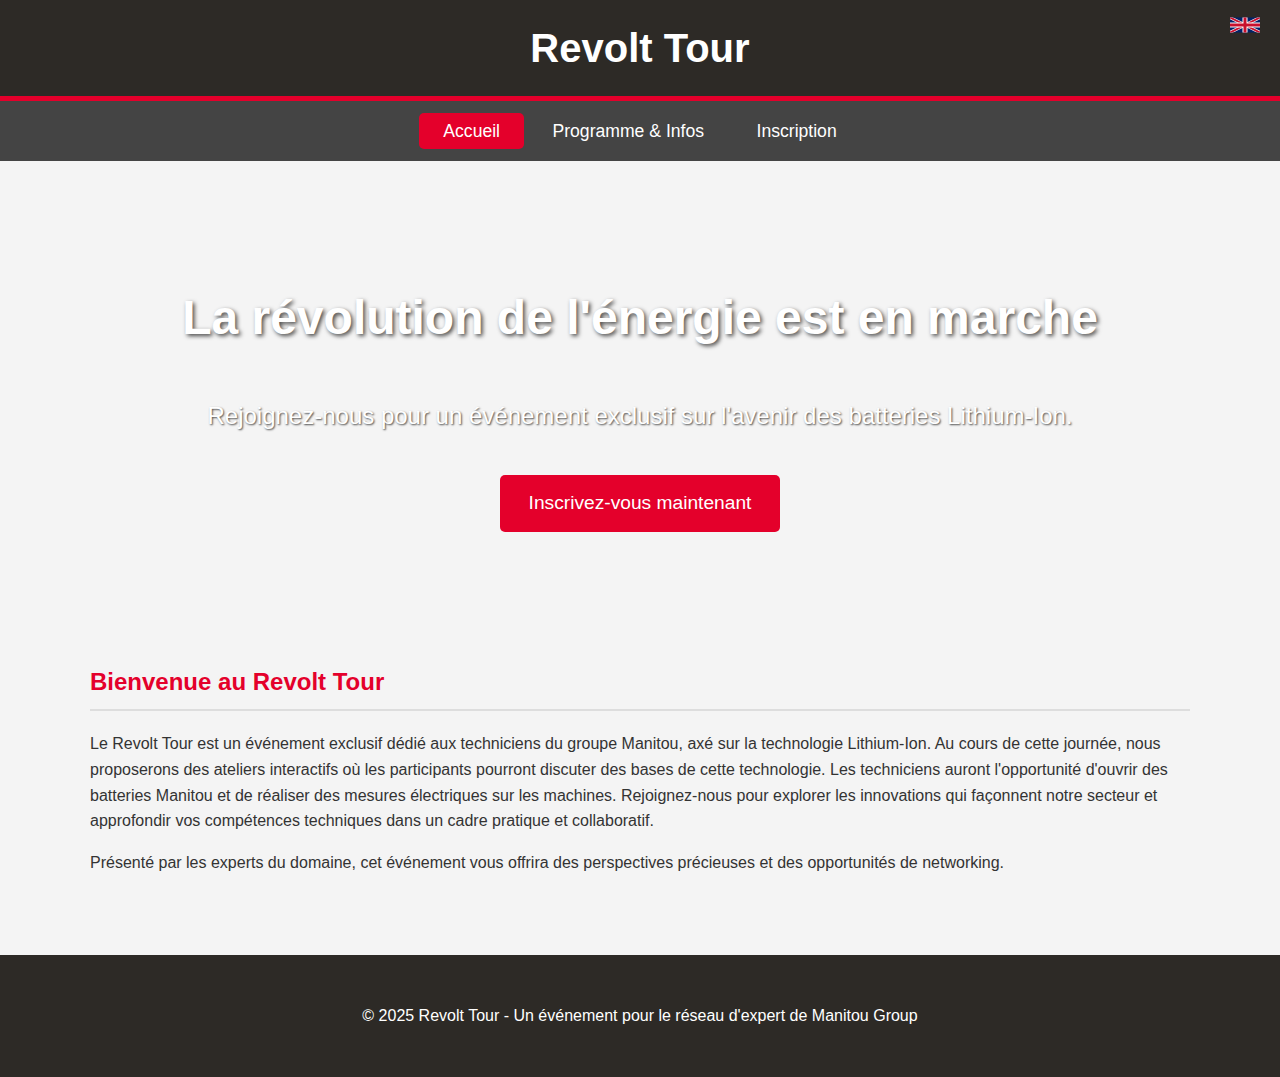
<file: Index.html>
<!DOCTYPE html>
<html lang="fr">
<head>
    <meta charset="UTF-8">
    <meta name="viewport" content="width=device-width, initial-scale=1.0">
    <title>Revolt Tour - L'événement sur les batteries Lithium-Ion</title>
    <link rel="stylesheet" href="style.css">
    <link rel="icon" href="data:image/svg+xml;utf8,<svg xmlns='http://www.w3.org/2000/svg' viewBox='0 0 32 32' fill='%23FFC300'><polygon points='18,0 12,14 20,14 14,32 20,18 12,18 18,0'/></svg>">
</head>
<body>
    <div style="position: absolute; top: 15px; right: 20px; z-index: 1000;">
        <a href="index_en.html" title="English Version">
            <svg xmlns="http://www.w3.org/2000/svg" width="30" height="20" viewBox="0 0 60 30"><clipPath id="a"><path d="M0 0v30h60V0z"/></clipPath><path d="M0 0v30h60V0z" fill="#012169"/><path d="M0 0l60 30m-60 0L60 0" stroke="#fff" stroke-width="6" clip-path="url(#a)"/><path d="M0 0l60 30m-60 0L60 0" stroke="#C8102E" stroke-width="4" clip-path="url(#a)"/><path d="M30 0v30M0 15h60" stroke="#fff" stroke-width="10"/><path d="M30 0v30M0 15h60" stroke="#C8102E" stroke-width="6"/></svg>
        </a>
    </div>

    <header class="main-header">
        <h1>Revolt Tour</h1>
    </header>

    <nav class="navbar">
        <a href="index.html" class="active">Accueil</a>
        <a href="programme.html">Programme & Infos</a>
        <a href="inscription.html">Inscription</a>
    </nav>

    <section class="hero">
        <h2>La révolution de l'énergie est en marche</h2>
        <p>Rejoignez-nous pour un événement exclusif sur l'avenir des batteries Lithium-Ion.</p>
        <a href="inscription.html" class="btn">Inscrivez-vous maintenant</a>
    </section>

    <main class="container main-content">
        <h2>Bienvenue au Revolt Tour</h2>
        <p>
            Le Revolt Tour est un événement exclusif dédié aux techniciens du groupe Manitou, axé sur la technologie Lithium-Ion. Au cours de cette journée, nous proposerons des ateliers interactifs où les participants pourront discuter des bases de cette technologie. Les techniciens auront l'opportunité d'ouvrir des batteries Manitou et de réaliser des mesures électriques sur les machines. Rejoignez-nous pour explorer les innovations qui façonnent notre secteur et approfondir vos compétences techniques dans un cadre pratique et collaboratif.
        </p>
        <p>
            Présenté par les experts du domaine, cet événement vous offrira des perspectives précieuses et des opportunités de networking.
        </p>
    </main>

    <footer class="main-footer">
        <p>&copy; 2025 Revolt Tour - Un événement pour le réseau d'expert de Manitou Group</p>
    </footer>

</body>
</html>
</file>
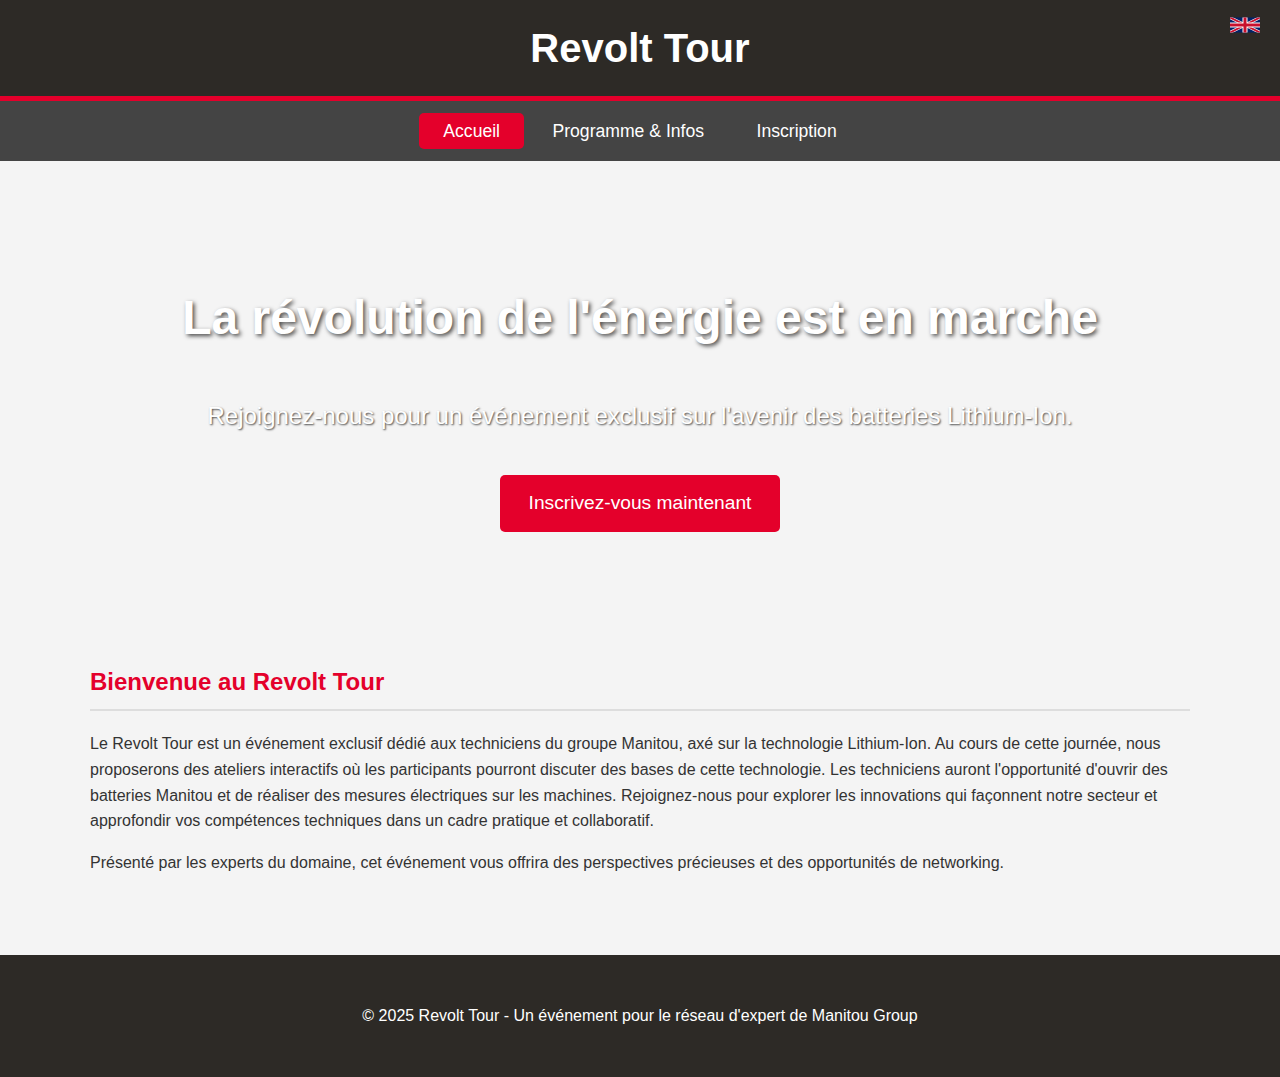
<file: index.html>
<!DOCTYPE html>
<html lang="fr">
<head>
    <meta charset="UTF-8">
    <meta name="viewport" content="width=device-width, initial-scale=1.0">
    <title>Revolt Tour - L'événement sur les batteries Lithium-Ion</title>
    <link rel="stylesheet" href="style.css">
    <link rel="icon" href="data:image/svg+xml;utf8,<svg xmlns='http://www.w3.org/2000/svg' viewBox='0 0 32 32' fill='%23FFC300'><polygon points='18,0 12,14 20,14 14,32 20,18 12,18 18,0'/></svg>">
</head>
<body>
    <div style="position: absolute; top: 15px; right: 20px; z-index: 1000;">
        <a href="index_en.html" title="English Version">
            <svg xmlns="http://www.w3.org/2000/svg" width="30" height="20" viewBox="0 0 60 30"><clipPath id="a"><path d="M0 0v30h60V0z"/></clipPath><path d="M0 0v30h60V0z" fill="#012169"/><path d="M0 0l60 30m-60 0L60 0" stroke="#fff" stroke-width="6" clip-path="url(#a)"/><path d="M0 0l60 30m-60 0L60 0" stroke="#C8102E" stroke-width="4" clip-path="url(#a)"/><path d="M30 0v30M0 15h60" stroke="#fff" stroke-width="10"/><path d="M30 0v30M0 15h60" stroke="#C8102E" stroke-width="6"/></svg>
        </a>
    </div>

    <header class="main-header">
        <h1>Revolt Tour</h1>
    </header>

    <nav class="navbar">
        <a href="index.html" class="active">Accueil</a>
        <a href="programme.html">Programme & Infos</a>
        <a href="inscription.html">Inscription</a>
    </nav>

    <section class="hero">
        <h2>La révolution de l'énergie est en marche</h2>
        <p>Rejoignez-nous pour un événement exclusif sur l'avenir des batteries Lithium-Ion.</p>
        <a href="inscription.html" class="btn">Inscrivez-vous maintenant</a>
    </section>

    <main class="container main-content">
        <h2>Bienvenue au Revolt Tour</h2>
        <p>
            Le Revolt Tour est un événement exclusif dédié aux techniciens du groupe Manitou, axé sur la technologie Lithium-Ion. Au cours de cette journée, nous proposerons des ateliers interactifs où les participants pourront discuter des bases de cette technologie. Les techniciens auront l'opportunité d'ouvrir des batteries Manitou et de réaliser des mesures électriques sur les machines. Rejoignez-nous pour explorer les innovations qui façonnent notre secteur et approfondir vos compétences techniques dans un cadre pratique et collaboratif.
        </p>
        <p>
            Présenté par les experts du domaine, cet événement vous offrira des perspectives précieuses et des opportunités de networking.
        </p>
    </main>

    <footer class="main-footer">
        <p>&copy; 2025 Revolt Tour - Un événement pour le réseau d'expert de Manitou Group</p>
    </footer>

</body>
</html>
</file>
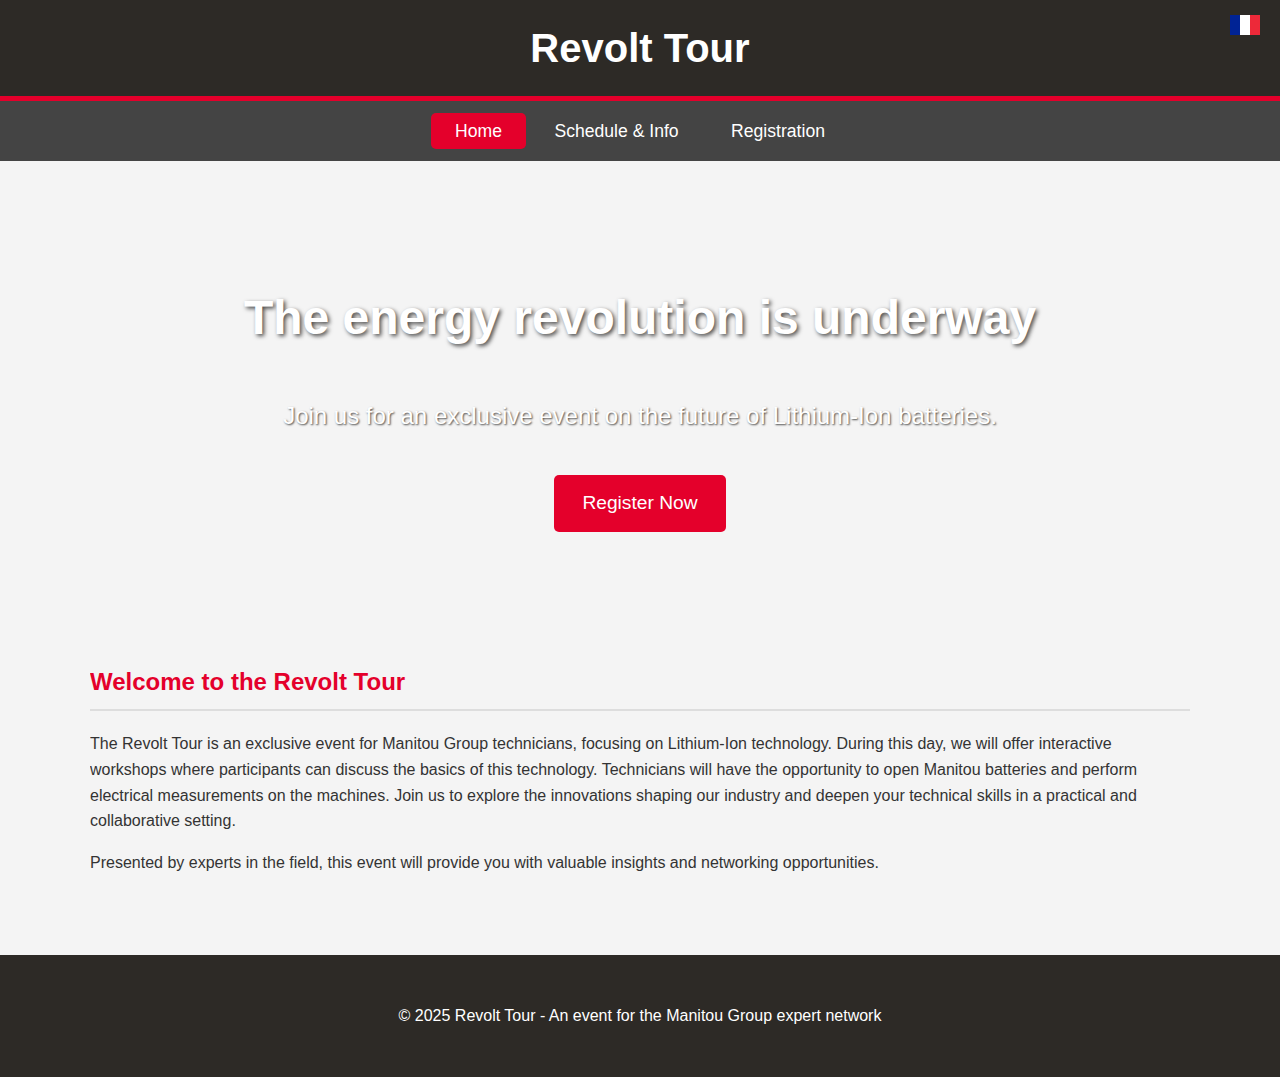
<file: Index_en - Copie.html>
<!DOCTYPE html>
<html lang="en">
<head>
    <meta charset="UTF-8">
    <meta name="viewport" content="width=device-width, initial-scale=1.0">
    <title>Revolt Tour - The Event on Lithium-Ion Batteries</title>
    <link rel="stylesheet" href="style.css">
    <link rel="icon" href="data:image/svg+xml;utf8,<svg xmlns='http://www.w3.org/2000/svg' viewBox='0 0 32 32' fill='%23FFC300'><polygon points='18,0 12,14 20,14 14,32 20,18 12,18 18,0'/></svg>">
</head>
<body>
    <div style="position: absolute; top: 15px; right: 20px; z-index: 1000;">
        <a href="index.html" title="Version Française">
            <svg xmlns="http://www.w3.org/2000/svg" width="30" height="20" viewBox="0 0 3 2"><path fill="#002395" d="M0 0h1v2H0z"/><path fill="#fff" d="M1 0h1v2H1z"/><path fill="#ED2939" d="M2 0h1v2H2z"/></svg>
        </a>
    </div>

    <header class="main-header">
        <h1>Revolt Tour</h1>
    </header>

    <nav class="navbar">
        <a href="index_en.html" class="active">Home</a>
        <a href="programme_en.html">Schedule & Info</a>
        <a href="inscription_en.html">Registration</a>
    </nav>

    <section class="hero">
        <h2>The energy revolution is underway</h2>
        <p>Join us for an exclusive event on the future of Lithium-Ion batteries.</p>
        <a href="inscription_en.html" class="btn">Register Now</a>
    </section>

    <main class="container main-content">
        <h2>Welcome to the Revolt Tour</h2>
        <p>
            The Revolt Tour is an exclusive event for Manitou Group technicians, focusing on Lithium-Ion technology. During this day, we will offer interactive workshops where participants can discuss the basics of this technology. Technicians will have the opportunity to open Manitou batteries and perform electrical measurements on the machines. Join us to explore the innovations shaping our industry and deepen your technical skills in a practical and collaborative setting.
        </p>
        <p>
            Presented by experts in the field, this event will provide you with valuable insights and networking opportunities.
        </p>
    </main>

    <footer class="main-footer">
        <p>&copy; 2025 Revolt Tour - An event for the Manitou Group expert network</p>
    </footer>

</body>
</html>
</file>
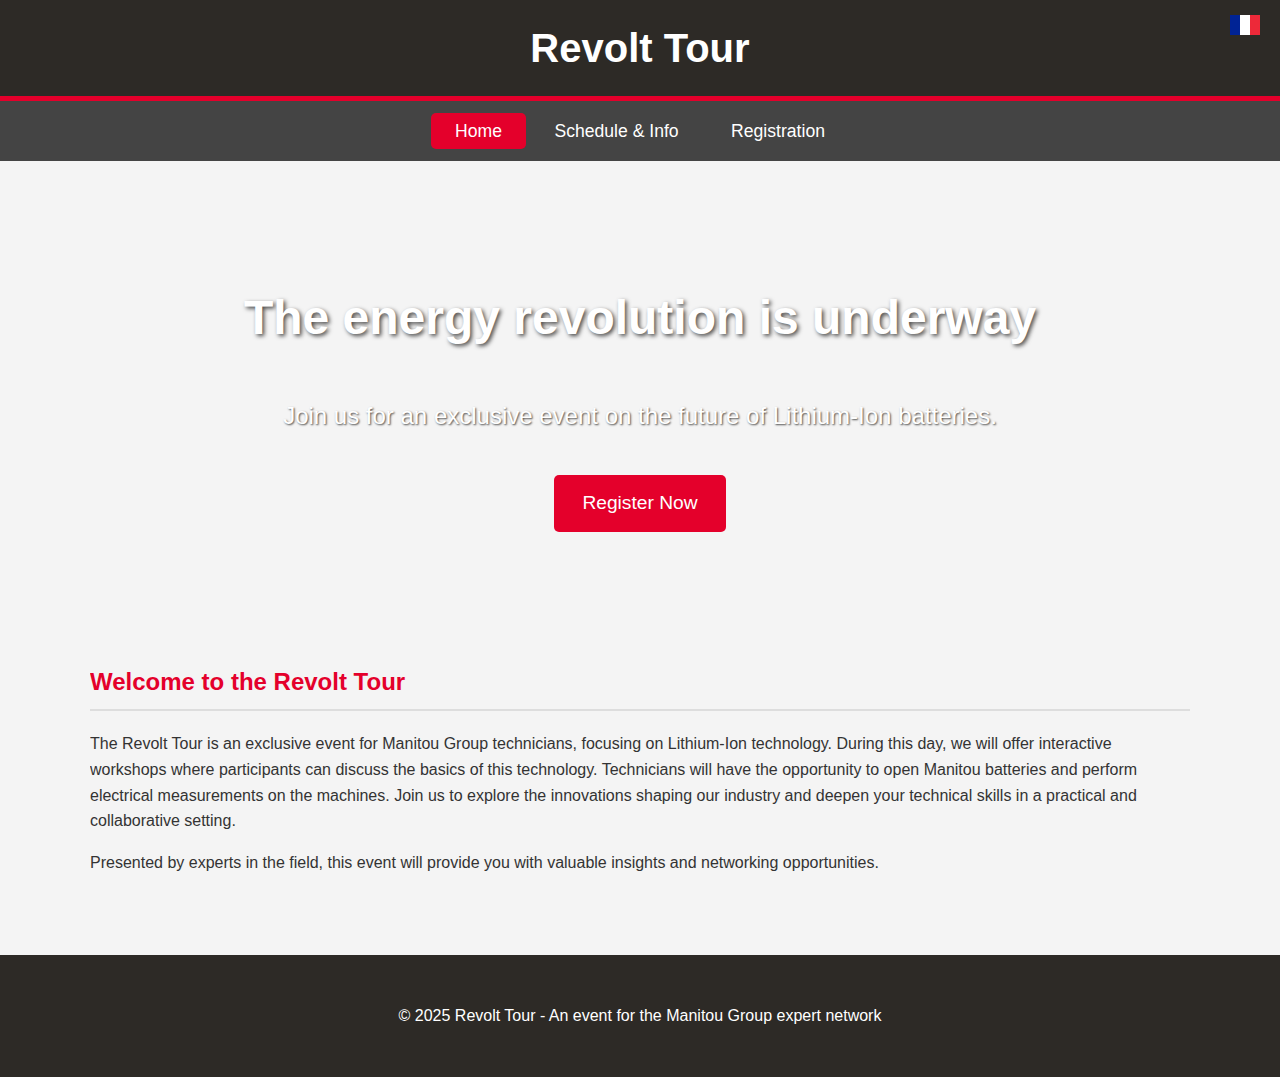
<file: index_en.html>
<!DOCTYPE html>
<html lang="en">
<head>
    <meta charset="UTF-8">
    <meta name="viewport" content="width=device-width, initial-scale=1.0">
    <title>Revolt Tour - The Event on Lithium-Ion Batteries</title>
    <link rel="stylesheet" href="style.css">
    <link rel="icon" href="data:image/svg+xml;utf8,<svg xmlns='http://www.w3.org/2000/svg' viewBox='0 0 32 32' fill='%23FFC300'><polygon points='18,0 12,14 20,14 14,32 20,18 12,18 18,0'/></svg>">
</head>
<body>
    <div style="position: absolute; top: 15px; right: 20px; z-index: 1000;">
        <a href="index.html" title="Version Française">
            <svg xmlns="http://www.w3.org/2000/svg" width="30" height="20" viewBox="0 0 3 2"><path fill="#002395" d="M0 0h1v2H0z"/><path fill="#fff" d="M1 0h1v2H1z"/><path fill="#ED2939" d="M2 0h1v2H2z"/></svg>
        </a>
    </div>

    <header class="main-header">
        <h1>Revolt Tour</h1>
    </header>

    <nav class="navbar">
        <a href="index_en.html" class="active">Home</a>
        <a href="programme_en.html">Schedule & Info</a>
        <a href="inscription_en.html">Registration</a>
    </nav>

    <section class="hero">
        <h2>The energy revolution is underway</h2>
        <p>Join us for an exclusive event on the future of Lithium-Ion batteries.</p>
        <a href="inscription_en.html" class="btn">Register Now</a>
    </section>

    <main class="container main-content">
        <h2>Welcome to the Revolt Tour</h2>
        <p>
            The Revolt Tour is an exclusive event for Manitou Group technicians, focusing on Lithium-Ion technology. During this day, we will offer interactive workshops where participants can discuss the basics of this technology. Technicians will have the opportunity to open Manitou batteries and perform electrical measurements on the machines. Join us to explore the innovations shaping our industry and deepen your technical skills in a practical and collaborative setting.
        </p>
        <p>
            Presented by experts in the field, this event will provide you with valuable insights and networking opportunities.
        </p>
    </main>

    <footer class="main-footer">
        <p>&copy; 2025 Revolt Tour - An event for the Manitou Group expert network</p>
    </footer>

</body>
</html>
</file>
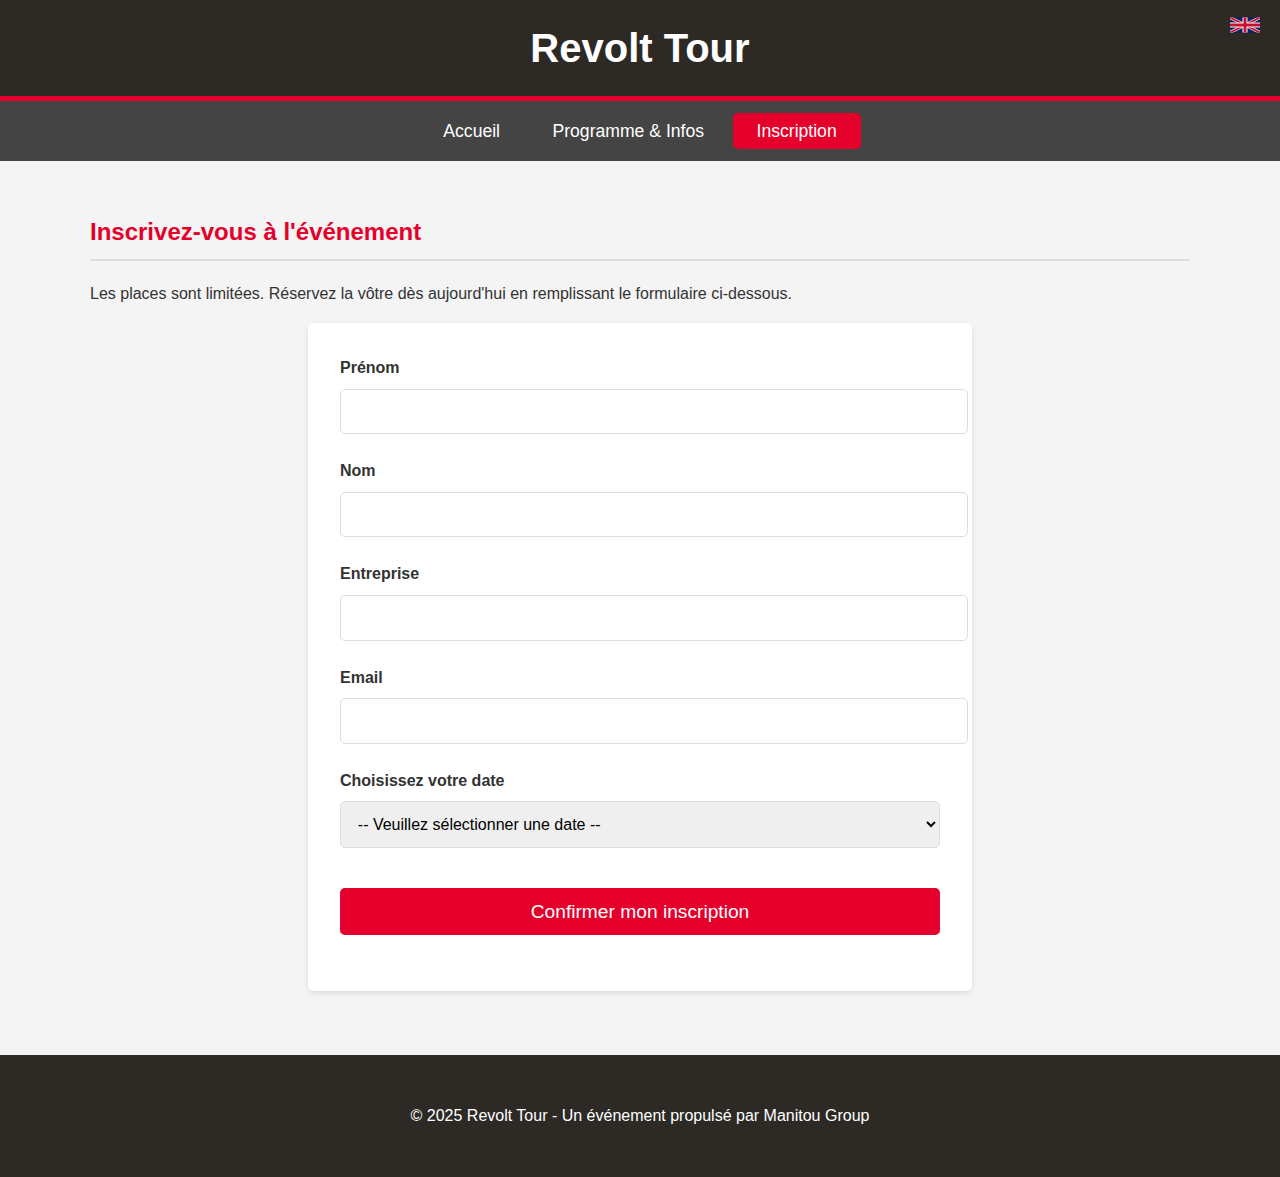
<file: inscription.html>
<!DOCTYPE html>
<html lang="fr">
<head>
    <meta charset="UTF-8">
    <meta name="viewport" content="width=device-width, initial-scale=1.0">
    <title>Inscription - Revolt Tour</title>
    <link rel="stylesheet" href="style.css">
    <link rel="icon" href="data:image/svg+xml;utf8,<svg xmlns='http://www.w3.org/2000/svg' viewBox='0 0 32 32' fill='%23FFC300'><polygon points='18,0 12,14 20,14 14,32 20,18 12,18 18,0'/></svg>">
</head>
<body>
    <div style="position: absolute; top: 15px; right: 20px; z-index: 1000;">
        <a href="inscription_en.html" title="English Version">
            <svg xmlns="http://www.w3.org/2000/svg" width="30" height="20" viewBox="0 0 60 30"><clipPath id="a"><path d="M0 0v30h60V0z"/></clipPath><path d="M0 0v30h60V0z" fill="#012169"/><path d="M0 0l60 30m-60 0L60 0" stroke="#fff" stroke-width="6" clip-path="url(#a)"/><path d="M0 0l60 30m-60 0L60 0" stroke="#C8102E" stroke-width="4" clip-path="url(#a)"/><path d="M30 0v30M0 15h60" stroke="#fff" stroke-width="10"/><path d="M30 0v30M0 15h60" stroke="#C8102E" stroke-width="6"/></svg>
        </a>
    </div>

    <header class="main-header">
        <h1>Revolt Tour</h1>
    </header>

    <nav class="navbar">
        <a href="index.html">Accueil</a>
        <a href="programme.html">Programme & Infos</a>
        <a href="inscription.html" class="active">Inscription</a>
    </nav>

    <main class="container main-content">
        <h2>Inscrivez-vous à l'événement</h2>
        <p>Les places sont limitées. Réservez la vôtre dès aujourd'hui en remplissant le formulaire ci-dessous.</p>

        <div class="form-container">
            <form action="https://formspree.io/f/xeorgpvq" method="POST">
                <div class="form-group">
                    <label for="prenom">Prénom</label>
                    <input type="text" id="prenom" name="Prénom" required>
                </div>
                <div class="form-group">
                    <label for="nom">Nom</label>
                    <input type="text" id="nom" name="Nom" required>
                </div>
                <div class="form-group">
                    <label for="entreprise">Entreprise</label>
                    <input type="text" id="entreprise" name="Entreprise" required>
                </div>
                <div class="form-group">
                    <label for="email">Email</label>
                    <input type="text" id="email" name="Email" required>
                </div>
                <div class="form-group">
                    <label for="date_choisie">Choisissez votre date</label>
                    <select id="date_choisie" name="Date choisie" required>
                        <option value="">-- Veuillez sélectionner une date --</option>
                        <option value="17-Décembre-2025">Mercredi 17 Décembre 2025 en Français</option>
                        <option value="18-Décembre-2025">Jeudi 18 Décembre 2025 en Anglais</option>
                    </select>
                </div>
                <div class="form-group">
                    <input type="submit" value="Confirmer mon inscription" class="btn">
                </div>
            </form>
        </div>
    </main>

    <footer class="main-footer">
        <p>&copy; 2025 Revolt Tour - Un événement propulsé par Manitou Group</p>
    </footer>

</body>

</html>
</file>
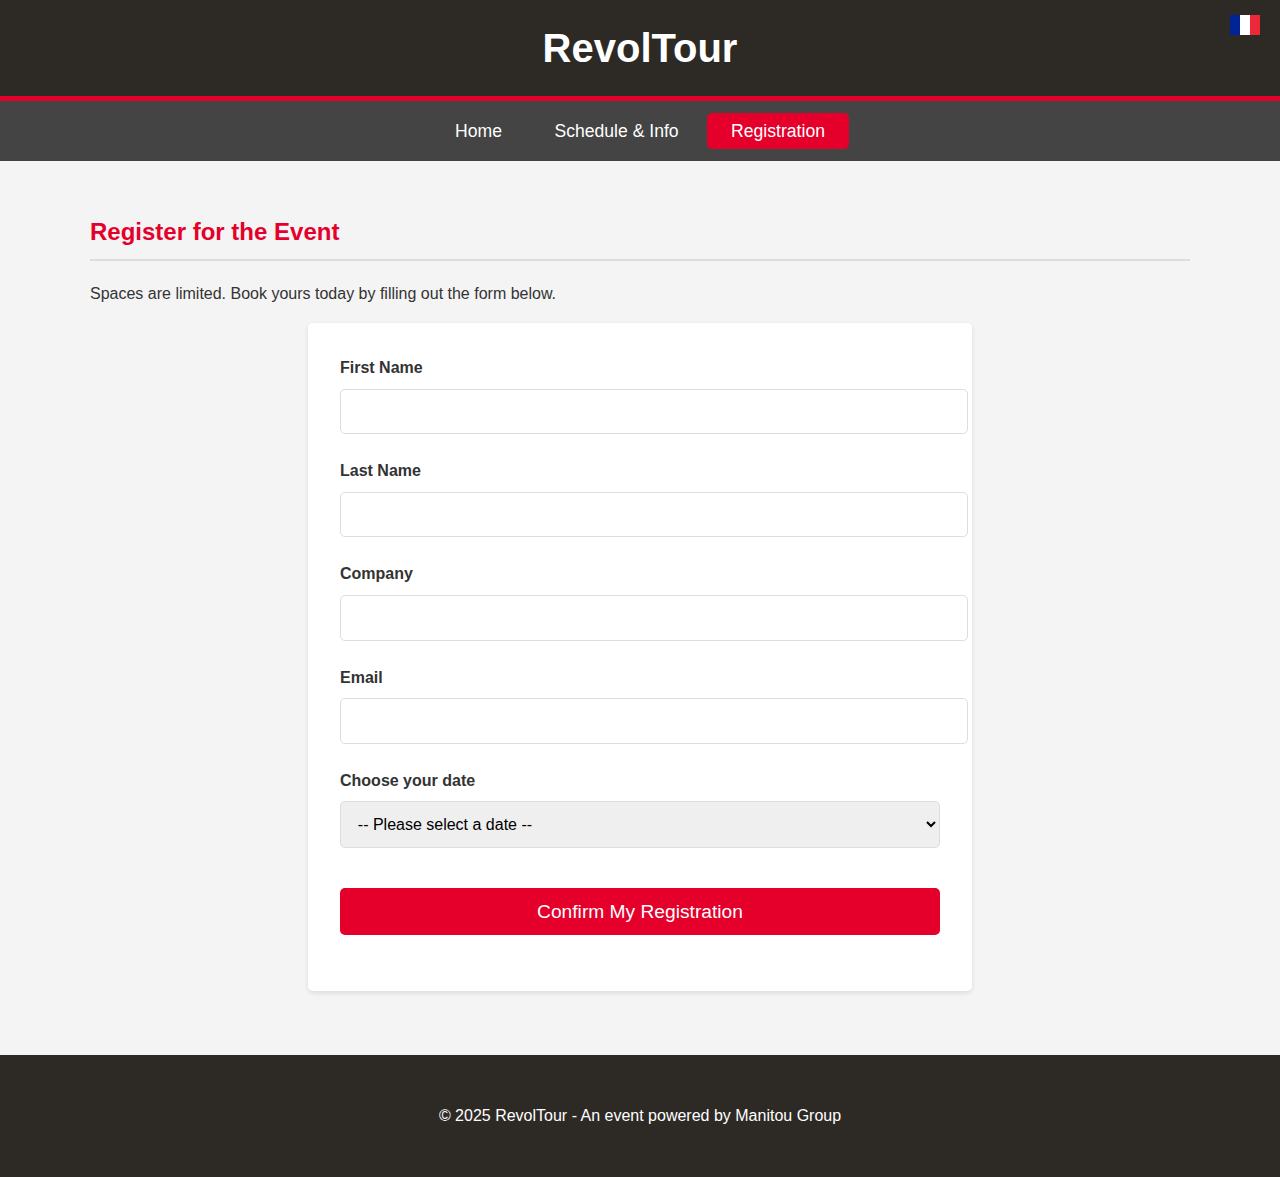
<file: inscription_en.html>
<!DOCTYPE html>
<html lang="en">
<head>
    <meta charset="UTF-8">
    <meta name="viewport" content="width=device-width, initial-scale=1.0">
    <title>Registration - RevolTour</title>
    <link rel="stylesheet" href="style.css">
    <link rel="icon" href="data:image/svg+xml;utf8,<svg xmlns='http://www.w3.org/2000/svg' viewBox='0 0 32 32' fill='%23FFC300'><polygon points='18,0 12,14 20,14 14,32 20,18 12,18 18,0'/></svg>">
</head>
<body>
    <div style="position: absolute; top: 15px; right: 20px; z-index: 1000;">
        <a href="inscription.html" title="Version Française">
            <svg xmlns="http://www.w3.org/2000/svg" width="30" height="20" viewBox="0 0 3 2"><path fill="#002395" d="M0 0h1v2H0z"/><path fill="#fff" d="M1 0h1v2H1z"/><path fill="#ED2939" d="M2 0h1v2H2z"/></svg>
        </a>
    </div>

    <header class="main-header">
        <h1>RevolTour</h1>
    </header>

    <nav class="navbar">
        <a href="index_en.html">Home</a>
        <a href="programme_en.html">Schedule & Info</a>
        <a href="inscription_en.html" class="active">Registration</a>
    </nav>

    <main class="container main-content">
        <h2>Register for the Event</h2>
        <p>Spaces are limited. Book yours today by filling out the form below.</p>

        <div class="form-container">
            <form action="https://formspree.io/f/xeorgpvq" method="POST">
                <div class="form-group">
                    <label for="prenom">First Name</label>
                    <input type="text" id="prenom" name="Prénom" required>
                </div>
                <div class="form-group">
                    <label for="nom">Last Name</label>
                    <input type="text" id="nom" name="Nom" required>
                </div>
                <div class="form-group">
                    <label for="entreprise">Company</label>
                    <input type="text" id="entreprise" name="Entreprise" required>
                </div>
                <div class="form-group">
                    <label for="email">Email</label>
                    <input type="text" id="email" name="Email" required>
                </div>
                <div class="form-group">
                    <label for="date_choisie">Choose your date</label>
                    <select id="date_choisie" name="Date choisie" required>
                        <option value="">-- Please select a date --</option>
                        <option value="17-December-2025">Wednesday, December 17, 2025 French session</option>
                        <option value="21-October-2025">Thursday, December 18, 2025 English session</option>
                    </select>
                </div>
                <div class="form-group">
                    <input type="submit" value="Confirm My Registration" class="btn">
                </div>
            </form>
        </div>
    </main>

    <footer class="main-footer">
        <p>&copy; 2025 RevolTour - An event powered by Manitou Group</p>
    </footer>

</body>
</html>
</file>
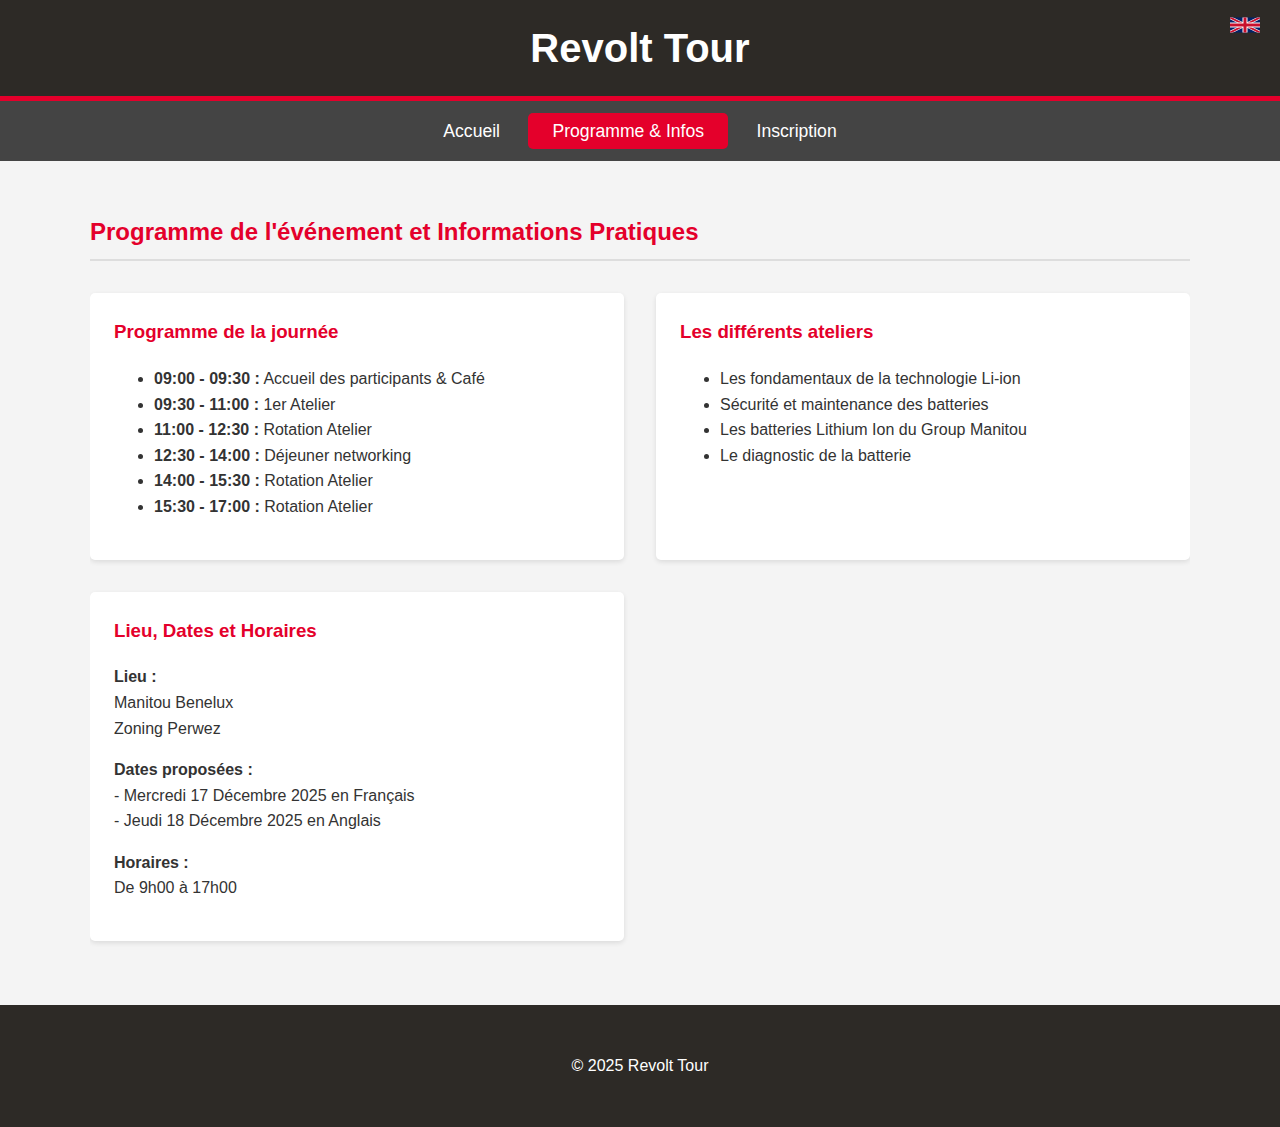
<file: programme.html>
<!DOCTYPE html>
<html lang="fr">
<head>
    <meta charset="UTF-8">
    <meta name="viewport" content="width=device-width, initial-scale=1.0">
    <title>Programme & Informations - Revolt Tour</title>
    <link rel="stylesheet" href="style.css">
    <link rel="icon" href="data:image/svg+xml;utf8,<svg xmlns='http://www.w3.org/2000/svg' viewBox='0 0 32 32' fill='%23FFC300'><polygon points='18,0 12,14 20,14 14,32 20,18 12,18 18,0'/></svg>">
</head>
<body>
    <div style="position: absolute; top: 15px; right: 20px; z-index: 1000;">
        <a href="programme_en.html" title="English Version">
            <svg xmlns="http://www.w3.org/2000/svg" width="30" height="20" viewBox="0 0 60 30"><clipPath id="a"><path d="M0 0v30h60V0z"/></clipPath><path d="M0 0v30h60V0z" fill="#012169"/><path d="M0 0l60 30m-60 0L60 0" stroke="#fff" stroke-width="6" clip-path="url(#a)"/><path d="M0 0l60 30m-60 0L60 0" stroke="#C8102E" stroke-width="4" clip-path="url(#a)"/><path d="M30 0v30M0 15h60" stroke="#fff" stroke-width="10"/><path d="M30 0v30M0 15h60" stroke="#C8102E" stroke-width="6"/></svg>
        </a>
    </div>

    <header class="main-header">
        <h1>Revolt Tour</h1>
    </header>

    <nav class="navbar">
        <a href="index.html">Accueil</a>
        <a href="programme.html" class="active">Programme & Infos</a>
        <a href="inscription.html">Inscription</a>
    </nav>

    <main class="container main-content">
        <h2>Programme de l'événement et Informations Pratiques</h2>

        <div class="info-grid">
            <div class="info-card">
                <h3>Programme de la journée</h3>
                <ul>
                    <li><strong>09:00 - 09:30 :</strong> Accueil des participants & Café</li>
                    <li><strong>09:30 - 11:00 :</strong> 1er Atelier</li>
			        <li><strong>11:00 - 12:30 :</strong> Rotation Atelier</li>
                    <li><strong>12:30 - 14:00 :</strong> Déjeuner networking </li>
                    <li><strong>14:00 - 15:30 :</strong> Rotation Atelier</li>
                    <li><strong>15:30 - 17:00 :</strong> Rotation Atelier</li>
			    </ul>
		    </div>
            <div class="info-card">
			    <h3>Les différents ateliers</h3>
 			    <ul>
			        <li>Les fondamentaux de la technologie Li-ion</li>
			        <li>Sécurité et maintenance des batteries</li>
			        <li>Les batteries Lithium Ion du Group Manitou</li>
			        <li>Le diagnostic de la batterie</li>
                </ul>
            </div>
            <div class="info-card">
                <h3>Lieu, Dates et Horaires</h3>
                <p><strong>Lieu :</strong><br>
                Manitou Benelux<br>
                Zoning Perwez
                </p>
                <p><strong>Dates proposées :</strong><br>
                   - Mercredi 17 Décembre 2025 en Français<br>
                   - Jeudi 18 Décembre 2025 en Anglais<br>
                </p>
                 <p><strong>Horaires :</strong><br>
                   De 9h00 à 17h00
                </p>
            </div>
        </div>
    </main>

    <footer class="main-footer">
        <p>&copy; 2025 Revolt Tour</p>
    </footer>

</body>
</html>
</file>
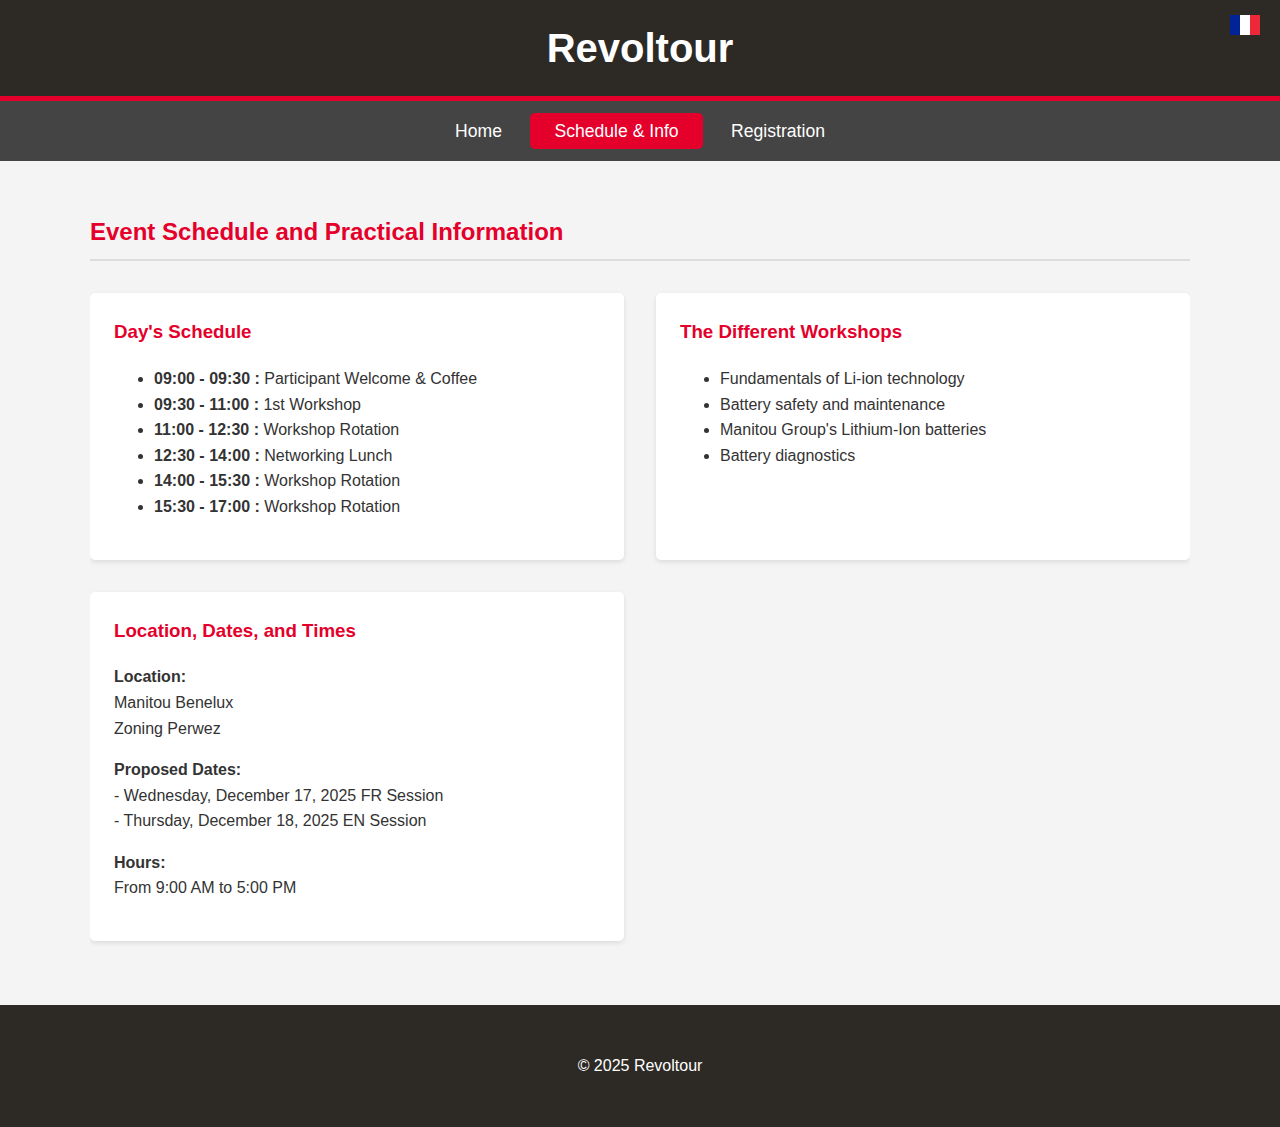
<file: programme_en.html>
<!DOCTYPE html>
<html lang="en">
<head>
    <meta charset="UTF-8">
    <meta name="viewport" content="width=device-width, initial-scale=1.0">
    <title>Schedule & Information - Revoltour</title>
    <link rel="stylesheet" href="style.css">
    <link rel="icon" href="data:image/svg+xml;utf8,<svg xmlns='http://www.w3.org/2000/svg' viewBox='0 0 32 32' fill='%23FFC300'><polygon points='18,0 12,14 20,14 14,32 20,18 12,18 18,0'/></svg>">
</head>
<body>
    <div style="position: absolute; top: 15px; right: 20px; z-index: 1000;">
        <a href="programme.html" title="Version Française">
            <svg xmlns="http://www.w3.org/2000/svg" width="30" height="20" viewBox="0 0 3 2"><path fill="#002395" d="M0 0h1v2H0z"/><path fill="#fff" d="M1 0h1v2H1z"/><path fill="#ED2939" d="M2 0h1v2H2z"/></svg>
        </a>
    </div>

    <header class="main-header">
        <h1>Revoltour</h1>
    </header>

    <nav class="navbar">
        <a href="index_en.html">Home</a>
        <a href="programme_en.html" class="active">Schedule & Info</a>
        <a href="inscription_en.html">Registration</a>
    </nav>

    <main class="container main-content">
        <h2>Event Schedule and Practical Information</h2>

        <div class="info-grid">
            <div class="info-card">
                <h3>Day's Schedule</h3>
                <ul>
                    <li><strong>09:00 - 09:30 :</strong> Participant Welcome & Coffee</li>
                    <li><strong>09:30 - 11:00 :</strong> 1st Workshop</li>
			        <li><strong>11:00 - 12:30 :</strong> Workshop Rotation</li>
                    <li><strong>12:30 - 14:00 :</strong> Networking Lunch</li>
                    <li><strong>14:00 - 15:30 :</strong> Workshop Rotation</li>
                    <li><strong>15:30 - 17:00 :</strong> Workshop Rotation</li>
			    </ul>
		    </div>
            <div class="info-card">
			    <h3>The Different Workshops</h3>
 			    <ul>
			        <li>Fundamentals of Li-ion technology</li>
			        <li>Battery safety and maintenance</li>
			        <li>Manitou Group's Lithium-Ion batteries</li>
			        <li>Battery diagnostics</li>
                </ul>
            </div>
            <div class="info-card">
                <h3>Location, Dates, and Times</h3>
                <p><strong>Location:</strong><br>
                Manitou Benelux<br>
                Zoning Perwez
                </p>
                <p><strong>Proposed Dates:</strong><br>
                   - Wednesday, December 17, 2025 FR Session<br>
                   - Thursday, December 18, 2025 EN Session<br>
                </p>
                 <p><strong>Hours:</strong><br>
                   From 9:00 AM to 5:00 PM
                </p>
            </div>
        </div>
    </main>

    <footer class="main-footer">
        <p>&copy; 2025 Revoltour</p>
    </footer>

</body>
</html>
</file>
<file: style.css>
/* style.css */

/* Variables de couleurs Manitou */
:root {
    --manitou-red: #E4002B;
    --manitou-dark-gray: #2D2A26;
    --background-color: #f4f4f4;
    --text-color: #333;
    --white: #FFFFFF;
}

/* Style général du corps de la page */
body {
    font-family: Arial, sans-serif;
    margin: 0;
    padding: 0;
    background-color: var(--background-color);
    color: var(--text-color);
    line-height: 1.6;
}

/* Conteneur principal pour centrer le contenu */
.container {
    max-width: 1100px;
    margin: auto;
    overflow: hidden;
    padding: 0 2rem;
}

/* En-tête (Header) */
.main-header {
    background: var(--manitou-dark-gray);
    color: var(--white);
    padding: 1rem 0;
    text-align: center;
    border-bottom: 5px solid var(--manitou-red);
}

.main-header h1 {
    margin: 0;
    font-size: 2.5rem;
}

/* Barre de navigation */
.navbar {
    background: #444;
    padding: 1rem;
    text-align: center;
}

.navbar a {
    color: var(--white);
    text-decoration: none;
    padding: 0.5rem 1.5rem;
    font-size: 1.1rem;
    transition: background-color 0.3s;
}

.navbar a:hover, .navbar a.active {
    background-color: var(--manitou-red);
    border-radius: 5px;
}

/* Section principale du contenu */
.main-content {
    padding: 2rem 0;
}

.main-content h2 {
    color: var(--manitou-red);
    border-bottom: 2px solid #ddd;
    padding-bottom: 0.5rem;
}

/* Section Hero (pour la page d'accueil) */
.hero {
    background: url('https://via.placeholder.com/1500x500.png/2D2A26/FFFFFF?text=Image+Batteries+Lithium-Ion') no-repeat center center/cover;
    height: 50vh;
    color: var(--white);
    display: flex;
    flex-direction: column;
    justify-content: center;
    align-items: center;
    text-align: center;
    padding: 0 1rem;
}

.hero h2 {
    font-size: 3rem;
    margin-bottom: 1rem;
    text-shadow: 2px 2px 4px rgba(0,0,0,0.7);
    color: var(--white);
    border: none;
}

.hero p {
    font-size: 1.5rem;
    text-shadow: 1px 1px 2px rgba(0,0,0,0.7);
}

.btn {
    display: inline-block;
    background: var(--manitou-red);
    color: var(--white);
    padding: 0.8rem 1.8rem;
    text-decoration: none;
    border-radius: 5px;
    margin-top: 1rem;
    font-size: 1.2rem;
    transition: transform 0.3s ease;
}

.btn:hover {
    transform: scale(1.05);
}

/* Styles pour les informations du programme */
.info-grid {
    display: grid;
    grid-template-columns: repeat(2, 1fr);
    gap: 2rem;
    margin-top: 2rem;
}

.info-card {
    background: var(--white);
    padding: 1.5rem;
    border-radius: 5px;
    box-shadow: 0 2px 5px rgba(0,0,0,0.1);
}

.info-card h3 {
    color: var(--manitou-red);
    margin-top: 0;
}

.info-card h4 {
    color: var(--manitou-red);
    margin-top: 0;
}

/* Styles pour le formulaire d'inscription */
.form-container {
    background: var(--white);
    padding: 2rem;
    border-radius: 5px;
    box-shadow: 0 2px 5px rgba(0,0,0,0.1);
    max-width: 600px;
    margin: auto;
}

.form-group {
    margin-bottom: 1.5rem;
}

.form-group label {
    display: block;
    margin-bottom: 0.5rem;
    font-weight: bold;
}

.form-group input,
.form-group select {
    width: 100%;
    padding: 0.8rem;
    border: 1px solid #ddd;
    border-radius: 5px;
    font-size: 1rem;
}

.form-group input[type="submit"] {
    background: var(--manitou-red);
    color: var(--white);
    border: none;
    cursor: pointer;
    font-size: 1.2rem;
    transition: background-color 0.3s;
}

.form-group input[type="submit"]:hover {
    background: #c30024;
}

/* Pied de page (Footer) */
.main-footer {
    text-align: center;
    padding: 2rem;
    background: var(--manitou-dark-gray);
    color: var(--white);
    margin-top: 2rem;
}
</file>
